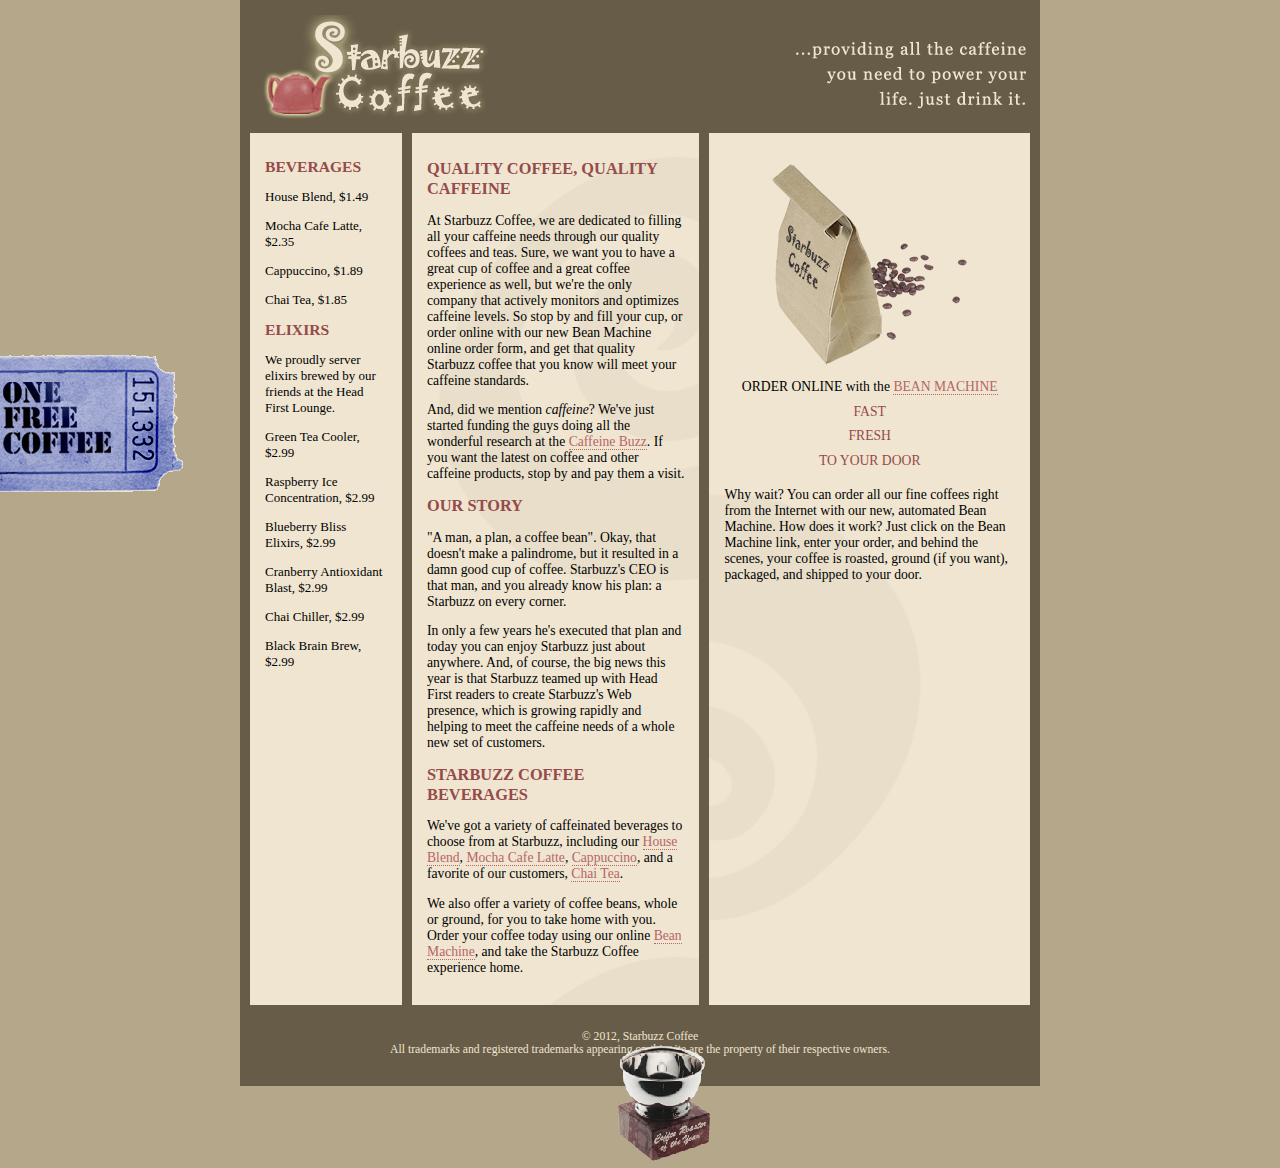
<file: starbuzz/index.html>
<!DOCTYPE html>
<html>
  <head>
    <meta charset="utf-8">
    <title>Starbuzz Coffee</title>
    <link rel="stylesheet" type="text/css" href="starbuzz.css">
  </head> 

  <body>
    <div id="allcontent">
      <div id="header">
        <img src="images/header.gif" alt="Starbuzz Coffee header image">
      </div>
    <div id="tableContainer">
      <div id="tableRow">
          <div id="drinks">
              <h1>BEVERAGES</h1>
                <p>House Blend, $1.49</p>
                <p>Mocha Cafe Latte, $2.35</p>
                <p>Cappuccino, $1.89</p>
                <p>Chai Tea, $1.85</p>
              <h1>ELIXIRS</h1>
                <p>
                  We proudly server elixirs brewed by our friends
                  at the Head First Lounge.
                </p>
                <p>Green Tea Cooler, $2.99</p>
                <p>Raspberry Ice Concentration, $2.99</p>
                <p>Blueberry Bliss Elixirs, $2.99</p>
                <p>Cranberry Antioxidant Blast, $2.99</p>
                <p>Chai Chiller, $2.99</p>
                <p>Black Brain Brew, $2.99</p>
          </div>
        <div id="main">
      <h1>QUALITY COFFEE, QUALITY CAFFEINE</h1>
      <p>
        At Starbuzz Coffee, we are dedicated to filling all your  caffeine needs through our 
        quality coffees and teas. Sure, we want you to have a great cup of coffee and a great 
        coffee experience as well, but we're the only company that actively monitors and 
        optimizes caffeine levels. So stop by and fill your cup, or order online with our new Bean 
        Machine online order form, and get that quality Starbuzz coffee that you know will meet 
        your caffeine standards.
      </p>
      <p>
        And, did we mention <em>caffeine</em>? We've just started funding the guys doing all 
        the wonderful research at the <a href="http://buzz.wickedlysmart.com"
        title="Read all about caffeine on the Buzz">Caffeine Buzz</a>.
        If you want the latest on coffee and other caffeine products, 
        stop by and pay them a visit.
      </p>
      <h1>OUR STORY</h1>
      <p>
        "A man, a plan, a coffee bean". Okay, that doesn't make a palindrome, but it resulted
        in a damn good cup of coffee.  Starbuzz's CEO is that man, and you already know his 
        plan: a Starbuzz on every corner.
      </p> 
      <p>In only a few years he's executed that plan and today 
        you can enjoy Starbuzz just about anywhere.  And, of course, the big news this year 
        is that Starbuzz teamed up with Head First readers to create Starbuzz's Web presence,  
        which is growing rapidly and helping to meet the caffeine needs of a whole new set of 
        customers.  
      </p>

      <h1>STARBUZZ COFFEE BEVERAGES</h1>
      <p>
        We've got a variety of caffeinated beverages to choose
        from at Starbuzz, including our 
        <a href="beverages.html#house" title="House Blend">House Blend</a>,
        <a href="beverages.html#mocha" title="Mocha Cafe Latte">Mocha Cafe Latte</a>, 
        <a href="beverages.html#cappuccino" title="Cappuccino">Cappuccino</a>,
        and a favorite of our customers, 
        <a href="beverages.html#chai" title="Chai Tea">Chai Tea</a>.
      </p>
      <p>
        We also offer a variety of coffee beans, whole or ground, for you to
        take home with you.  Order your coffee today using our online
        <a href="form.html">Bean Machine</a>, and take
        the Starbuzz Coffee experience home.
      </p>
    </div>

    <div id="sidebar">
      <p class="beanheading">
        <img src="images/bag.gif" alt="Bean Machine bag">
        <br>
        ORDER ONLINE
        with the 
        <a href="form.html">BEAN MACHINE</a>
        <br>
        <span class="slogan">
            FAST <br>
            FRESH <br>
            TO YOUR DOOR <br>
        </span>
      </p>
      <p>
        Why wait?  You can order all our fine coffees right from the Internet with our new, 
        automated Bean Machine.  How does it work?  Just click on the Bean Machine link, 
        enter your order, and behind the scenes, your coffee is roasted, ground 
        (if you want), packaged, and shipped to your door.
      </p>
      </div>
    </div>
  </div>
    <div id="footer">
      &copy; 2012, Starbuzz Coffee
      <br>
      All trademarks and registered trademarks appearing on 
      this site are the property of their respective owners.
      <div id="award">
        <img src="images/award.gif"
             alt="Roaster of the Year award">
      </div>
    </div>
    <div id="coupon">
      <a href="freecoffee.html" title="Click here to get your free coffee">
        <img src="images/ticket.gif" alt="Starbuzz coupon ticket">
      </a>
    </div>
    </div>
    </body>

  </body>
</html>
</file>
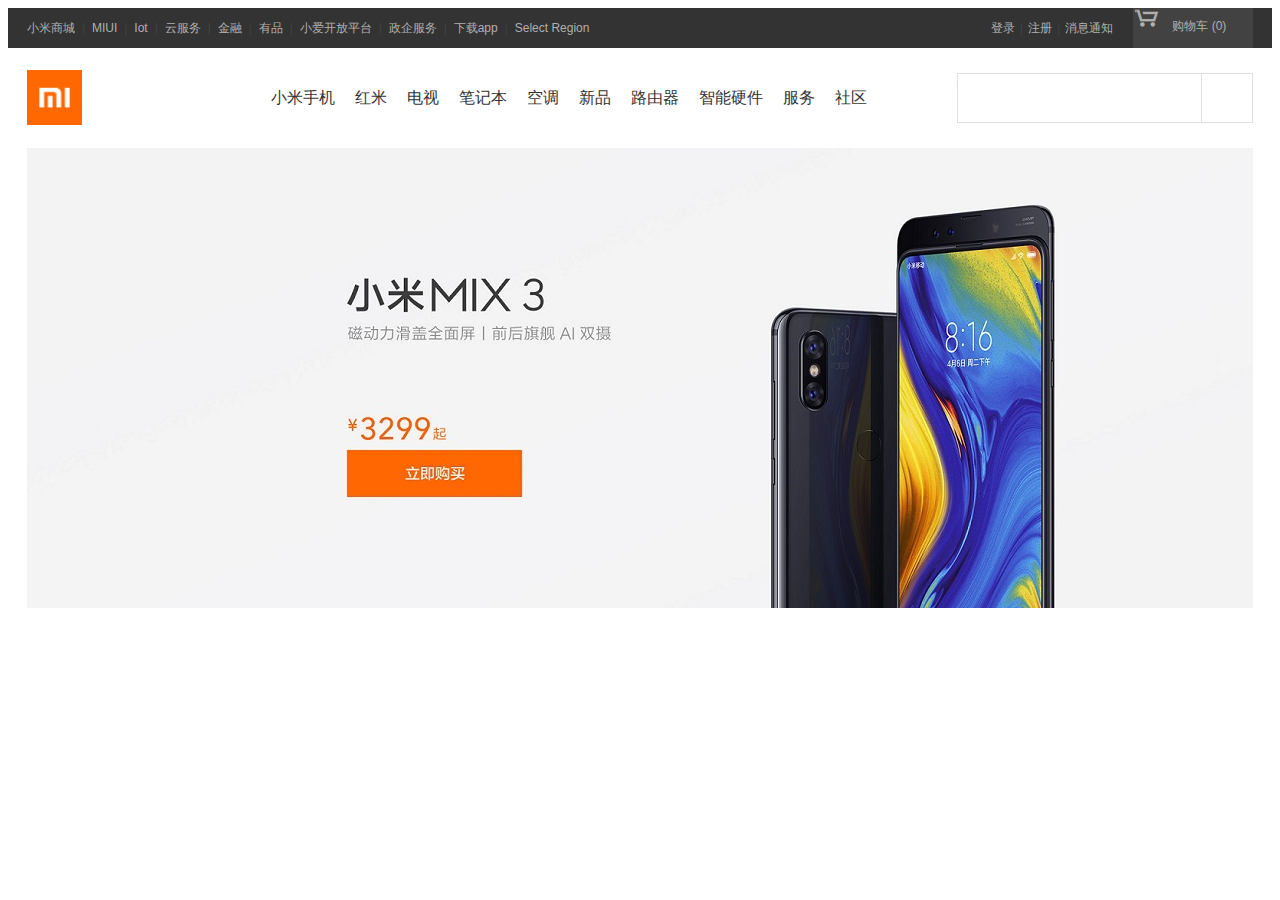
<file: xiaomi/index.html>
<!DOCTYPE html>
<html>
<head>
    <meta charset="UTF-8">
    <link rel="shortcut icon" href="images/favicom.ico.JPG">
    <title>小米商城-小米MIX3、小米8、红米6 Pro、小米电视官方网站</title>
    <link rel="stylesheet" type="text/css" href="xiaomi.css">
</head>
<body>
    <!--头部-->
    <header>
      <a href="#"></a>  
    </header>
    <!--导航栏-->
    <div class="site-topbar">
      <div class="container">
        <div class="topbar-nav-01">
          <a>小米商城</a>
          <span class="sep-01">|</span>
          <a>MIUI</a>
          <span class="sep-01">|</span>
          <a>Iot</a>
          <span class="sep-01">|</span>
          <a>云服务</a>
          <span class="sep-01">|</span>
          <a>金融</a>
          <span class="sep-01">|</span>
          <a>有品</a>
          <span class="sep-01">|</span>
          <a>小爱开放平台</a>
          <span class="sep-01">|</span>
          <a>政企服务</a>
          <span class="sep-01">|</span>
          <a>下载app</a>
          <span class="sep-01">|</span>
          <a>Select Region</a>
        </div>
        <div class="shoppingcartIcon-wzt">
          <img src="images/site-topbar-ykq.cart.PNG" class="cart-mini">
          <i class="wzt-iconfont"></i>
          购物车
          <span class="cart-01-mini-num-">(0)</span>
          <div class="cart-menu" id="J_miniCartMenu" style="display:none;">
            <div class="loading">
              <div class="loader"></div>
            </div>
          </div>
        </div> 
        <div class="topbar-info" id="J_userInfo"> 
          <a>登录</a>
          <span class="wzt-sep">|</span> 
          <a>注册</a>
          <span class="wzt-sep">|</span>
          <span class="message">
          <a>消息通知</a>
          <i class="J_miMessageTotal"></i>
          </span>
        </div>
      </div>
    </div>
    <!--主体内容-->
    <div class="site-header">
      <div class="container">
        <div class="header-1-logo">
          <img src="images/favicom.ico.JPG" class="logo-ykq">
        </div>
        <div class="header-nav-yang">
          <ul class="nav-ykq-list">
            <li class="nav-category-ykq" id="J_navCategory">
              <a class="link-category-01">
                <span class="text-01">全部商品分类</span>
              </a>
             <li class="nav-item">
               <a class="link">
                 <span class="text">小米手机</span>
                 <span class="arrow"></span>
               </a>
             </li>
            </li>
            <li class="nav-item">
              <a class="link">
                <span class="text">红米</span>
                <span class="arrow"></span>
              </a>
            </li>
            <li class="nav-item">
              <a class="link">
                <span class="text">电视</span>
                <span class="arrow"></span>
              </a>
            </li>
            <li class="nav-item">
              <a class="link">
                <span class="text">笔记本</span>
                <span class="arrow"></span>
              </a>
            </li>
            <li class="nav-item">
              <a class="link">
                <span class="text">空调</span>
                <span class="arrow"></span>
              </a>
            </li>
            <li class="nav-item">
                <a class="link">
                  <span class="text">新品</span>
                  <span class="arrow"></span>
                </a>
            </li>
            <li class="nav-item">
              <a class="link">
                <span class="text">路由器</span>
                <span class="arrow"></span>
              </a>
            </li>
            <li class="nav-item">
              <a class="link">
                <span class="text">智能硬件</span>
                <span class="arrow"></span>
              </a>
            </li>
            <li class="nav-item">
              <a class="link">
                <span class="text">服务</span>
                <span class="arrow"></span>
              </a>
            </li>
            <li class="nav-item">
              <a class="link">
                <span class="text">社区</span>
                <span class="arrow"></span>
              </a>
            </li>
          </ul>
        </div>
        <div class="header-search-wzt">
          <form class="search-wzt-form">
            <label class="hide" for="search">站内搜索</label>
            <input name="keyword" class="ykq-search-text" id="search" type="search">
            <input class="search-btn-wzt" type="submit" value=" " />
          </form>
        </div>
        
      </div>
    </div>
    <!--边栏-->
    <div class="leftBar">
      <ul class="leftBar-list">
        <a href="#">手机 电话卡<span>></span></a>
        <a href="#">电视 盒子<span>></span></a>
        <a href="#">笔记本 平板<span>></span></a>
        <a href="#">家电 插线板<span>></span></a>
        <a href="#">出行 穿戴<span>></span></a>
        <a href="#">智能 路由器<span>></span></a>
        <a href="#">电源 配件<span>></span></a>
        <a href="#">健康 儿童<span>></span></a>
        <a href="#">耳机 音箱<span>></span></a>
        <a href="#">生活 箱包<span>></span></a>
      </ul>
    </div>

    <div class="home-hero-continer container">
      <div class="home-hero">
        <div class="home-hero-slider">
          <div class="ui-wrapper">
            <div class="ui-viewport">
              <div class="slide ">
                <a><img src="images/shouye.JPG"></a>
              </div>
            </div>
          </div>
        </div>
      </div>
    </div>
  </body>
  </html>
</file>
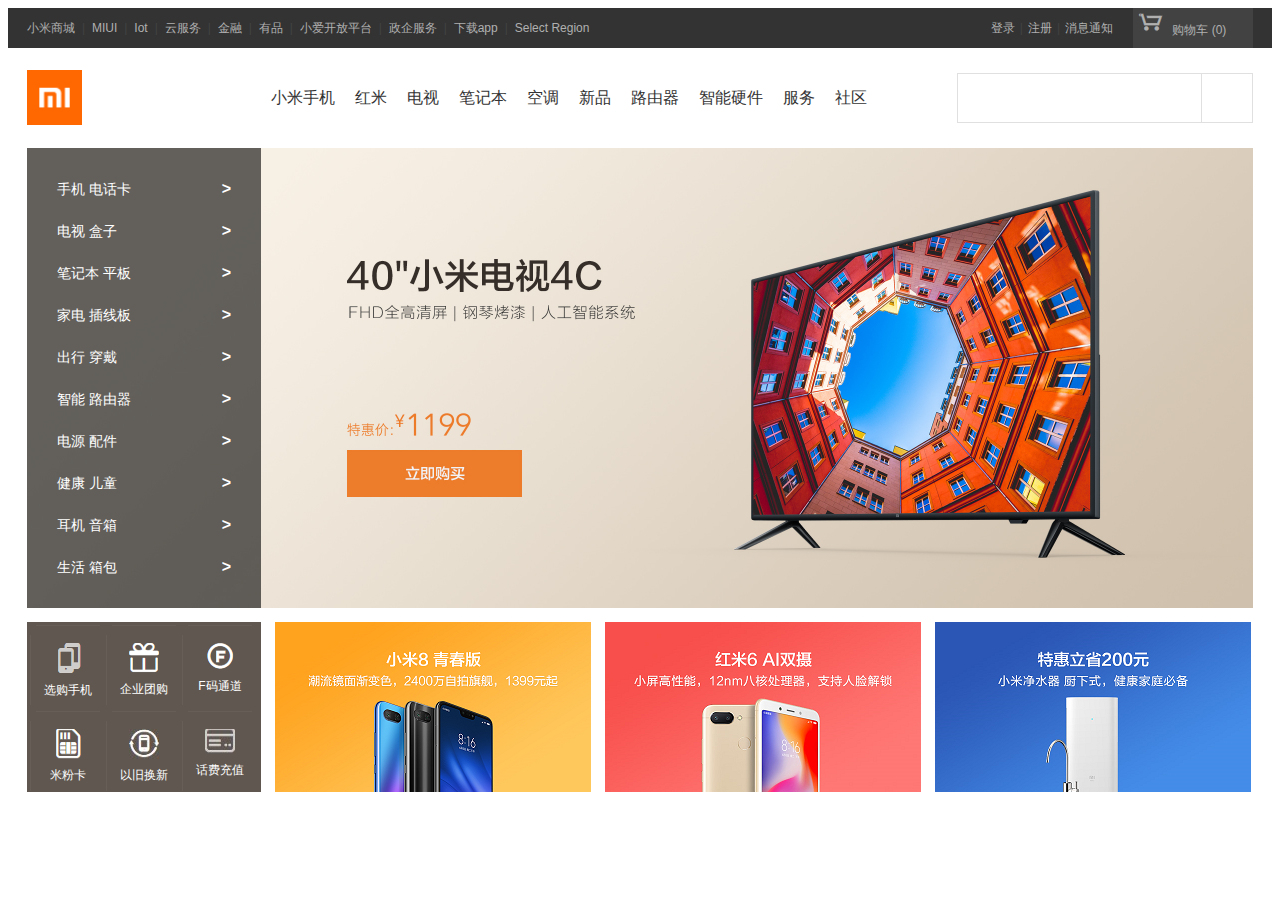
<file: xmsc/index.html>
<!DOCTYPE html>
<html>
<head>
    <meta charset="UTF-8">
    <link rel="shortcut icon" href="images/favicom.ico.JPG">
    <title>小米商城-小米MIX3、小米8、红米6 Pro、小米电视官方网站</title>
    <link rel="stylesheet" type="text/css" href="xiaomi.css">
</head>
<body>
    <!--头部-->
    <header>
      <a href="#"></a>  
    </header>
    <!--导航栏-->
    <div class="site-topbar">
      <div class="container">
        <div class="topbar-nav-01">
          <a>小米商城</a>
          <span class="sep-01">|</span>
          <a>MIUI</a>
          <span class="sep-01">|</span>
          <a>Iot</a>
          <span class="sep-01">|</span>
          <a>云服务</a>
          <span class="sep-01">|</span>
          <a>金融</a>
          <span class="sep-01">|</span>
          <a>有品</a>
          <span class="sep-01">|</span>
          <a>小爱开放平台</a>
          <span class="sep-01">|</span>
          <a>政企服务</a>
          <span class="sep-01">|</span>
          <a>下载app</a>
          <span class="sep-01">|</span>
          <a>Select Region</a>
        </div>
        <div class="shoppingcartIcon-wzt">
          <img src="images/site-topbar-ykq.cart.JPG" class="cart-mini">
              <a><i class="wzt-iconfont"></i>
              购物车
              </a>
          <span class="cart-01-mini-num-">(0)</span>
          <div class="cart-menu" id="J_miniCartMenu" style="display:none;">
            <div class="loading">
              <div class="loader"></div>
            </div>
          </div>
        </div> 
        <div class="topbar-info" id="J_userInfo"> 
          <a>登录</a>
          <span class="wzt-sep">|</span> 
          <a>注册</a>
          <span class="wzt-sep">|</span>
          <span class="message">
          <a>消息通知</a>
          <i class="J_miMessageTotal"></i>
          </span>
        </div>
      </div>
    </div>
    <!--主体内容-->
    <div class="site-header">
      <div class="container">
        <div class="header-1-logo">
          <img src="images/favicom.ico.JPG" class="logo-ykq">
        </div>
        <div class="header-nav-yang">
          <ul class="nav-ykq-list">
            <li class="nav-category-ykq" id="J_navCategory">
              <a class="link-category-01">
                <span class="text-01">全部商品分类</span>
              </a>
             <li class="nav-item">
               <a class="link">
                 <span class="text">小米手机</span>
                 <span class="arrow"></span>
               </a>
             </li>
            </li>
            <li class="nav-item">
              <a class="link">
                <span class="text">红米</span>
                <span class="arrow"></span>
              </a>
            </li>
            <li class="nav-item">
              <a class="link">
                <span class="text">电视</span>
                <span class="arrow"></span>
              </a>
            </li>
            <li class="nav-item">
              <a class="link">
                <span class="text">笔记本</span>
                <span class="arrow"></span>
              </a>
            </li>
            <li class="nav-item">
              <a class="link">
                <span class="text">空调</span>
                <span class="arrow"></span>
              </a>
            </li>
            <li class="nav-item">
                <a class="link">
                  <span class="text">新品</span>
                  <span class="arrow"></span>
                </a>
            </li>
            <li class="nav-item">
              <a class="link">
                <span class="text">路由器</span>
                <span class="arrow"></span>
              </a>
            </li>
            <li class="nav-item">
              <a class="link">
                <span class="text">智能硬件</span>
                <span class="arrow"></span>
              </a>
            </li>
            <li class="nav-item">
              <a class="link">
                <span class="text">服务</span>
                <span class="arrow"></span>
              </a>
            </li>
            <li class="nav-item">
              <a class="link">
                <span class="text">社区</span>
                <span class="arrow"></span>
              </a>
            </li>
          </ul>
        </div>
        <div class="header-search-wzt">
          <form class="search-wzt-form">
            <input name="keyword" class="ykq-search-text" id="search" type="search" >
            <input class="search-btn-wzt" type="submit" value=" "/>
          </form>
        </div>
        <!--边栏-->
        <div class="leftBox-01">
          <div class="leftBox-01-list">
            <div class="leftBox-01-item">
              <a href="#">手机 电话卡<span>></span></a>
              <a href="#">电视 盒子<span>></span></a>
              <a href="#">笔记本 平板<span>></span></a>
              <a href="#">家电 插线板<span>></span></a>
              <a href="#">出行 穿戴<span>></span></a>
              <a href="#">智能 路由器<span>></span></a>
              <a href="#">电源 配件<span>></span></a>
              <a href="#">健康 儿童<span>></span></a>
              <a href="#">耳机 音箱<span>></span></a>
              <a href="#">生活 箱包<span>></span></a>
            </div>
          </div>
        </div>
        <div class="home-01ykq">
          <div class="home-01ykq-page">
            <div class="home-01ykq-page-slider">
              <img src="images/shouye.JPG" class="picture">
            </div>
            <div class="home-01ykq-sub">
              <div class="span4">
                <ul>
                  <li>
                    <a>
                     <img src="images/shouji.JPG">
                     <i class="iconfont"></i>
                      选购手机
                    </a>
                  
                  <li>
                    <a>
                      <img src="images/qiye.JPG">
                      <i class="iconfont"></i>
                      企业团购
                    </a>
                   
                      <li>
                    <a>
                      <img src="images/fma.JPG">
                      <i class="iconfont"></i>
                      F码通道
                  </a>
                  <li>
                    <a>
                      <img src="images/mifenka.JPG">
                      <i class="iconfont"></i>
                      米粉卡
                    </a>
                  
                  <li>
                    <a>
                      <img src="images/yjhx.JPG">
                      <i class="iconfont"></i>
                      以旧换新
                    </a>
                  
                  <li>
                    <a>
                      <img src="images/hfcz.JPG">
                      <i class="iconfont"></i>
                      话费充值
                    </a>
                  
                </ul>
              </div>
              <div class="span5-ykq" id="homepromo">
                <ul class="home-promo-list">
                  <li class="first">
                    <a>
                      <img src="images/01.png">
                    </a>
                  </li>
                  <li>
                    <a>
                      <img src="images/02.png">
                    </a>
                  </li>
                  <li>
                    <a>
                      <img src="images/03.png">
                    </a>
                  </li>
                </ul>
              </div>
            </div>
        
          </div>
        </div>
      </div>
    </div>
</file>
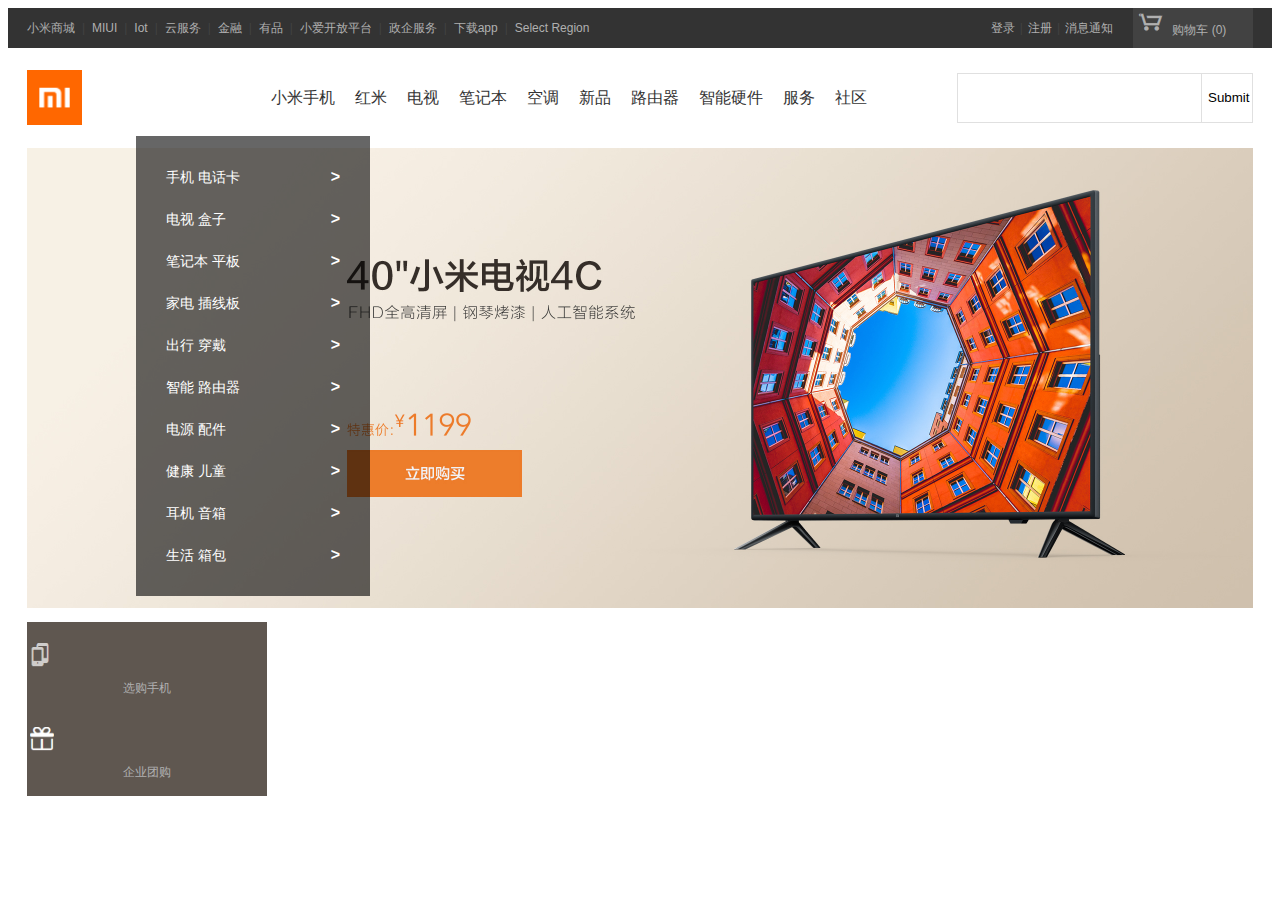
<file: xiaomi/xmsc/index.html>
<!DOCTYPE html>
<html>
<head>
    <meta charset="UTF-8">
    <link rel="shortcut icon" href="images/favicom.ico.JPG">
    <title>小米商城-小米MIX3、小米8、红米6 Pro、小米电视官方网站</title>
    <link rel="stylesheet" type="text/css" href="xiaomi.css">
</head>
<body>
    <!--头部-->
    <header>
      <a href="#"></a>  
    </header>
    <!--导航栏-->
    <div class="site-topbar">
      <div class="container">
        <div class="topbar-nav-01">
          <a>小米商城</a>
          <span class="sep-01">|</span>
          <a>MIUI</a>
          <span class="sep-01">|</span>
          <a>Iot</a>
          <span class="sep-01">|</span>
          <a>云服务</a>
          <span class="sep-01">|</span>
          <a>金融</a>
          <span class="sep-01">|</span>
          <a>有品</a>
          <span class="sep-01">|</span>
          <a>小爱开放平台</a>
          <span class="sep-01">|</span>
          <a>政企服务</a>
          <span class="sep-01">|</span>
          <a>下载app</a>
          <span class="sep-01">|</span>
          <a>Select Region</a>
        </div>
        <div class="shoppingcartIcon-wzt">
          <img src="images/site-topbar-ykq.cart.JPG" class="cart-mini">
              <a><i class="wzt-iconfont"></i>
              购物车
              </a>
          <span class="cart-01-mini-num-">(0)</span>
          <div class="cart-menu" id="J_miniCartMenu" style="display:none;">
            <div class="loading">
              <div class="loader"></div>
            </div>
          </div>
        </div> 
        <div class="topbar-info" id="J_userInfo"> 
          <a>登录</a>
          <span class="wzt-sep">|</span> 
          <a>注册</a>
          <span class="wzt-sep">|</span>
          <span class="message">
          <a>消息通知</a>
          <i class="J_miMessageTotal"></i>
          </span>
        </div>
      </div>
    </div>
    <!--主体内容-->
    <div class="site-header">
      <div class="container">
        <div class="header-1-logo">
          <img src="images/favicom.ico.JPG" class="logo-ykq">
        </div>
        <div class="header-nav-yang">
          <ul class="nav-ykq-list">
            <li class="nav-category-ykq" id="J_navCategory">
              <a class="link-category-01">
                <span class="text-01">全部商品分类</span>
              </a>
             <li class="nav-item">
               <a class="link">
                 <span class="text">小米手机</span>
                 <span class="arrow"></span>
               </a>
             </li>
            </li>
            <li class="nav-item">
              <a class="link">
                <span class="text">红米</span>
                <span class="arrow"></span>
              </a>
            </li>
            <li class="nav-item">
              <a class="link">
                <span class="text">电视</span>
                <span class="arrow"></span>
              </a>
            </li>
            <li class="nav-item">
              <a class="link">
                <span class="text">笔记本</span>
                <span class="arrow"></span>
              </a>
            </li>
            <li class="nav-item">
              <a class="link">
                <span class="text">空调</span>
                <span class="arrow"></span>
              </a>
            </li>
            <li class="nav-item">
                <a class="link">
                  <span class="text">新品</span>
                  <span class="arrow"></span>
                </a>
            </li>
            <li class="nav-item">
              <a class="link">
                <span class="text">路由器</span>
                <span class="arrow"></span>
              </a>
            </li>
            <li class="nav-item">
              <a class="link">
                <span class="text">智能硬件</span>
                <span class="arrow"></span>
              </a>
            </li>
            <li class="nav-item">
              <a class="link">
                <span class="text">服务</span>
                <span class="arrow"></span>
              </a>
            </li>
            <li class="nav-item">
              <a class="link">
                <span class="text">社区</span>
                <span class="arrow"></span>
              </a>
            </li>
          </ul>
        </div>
        <div class="header-search-wzt">
          <form class="search-wzt-form">
            <input name="keyword" class="ykq-search-text" id="search" type="search" >
            <input class="search-btn-wzt" type="submit" vaule=" "/>
          </form>
        </div>
        <!--边栏-->
        <div class="leftBox-01">
          <div class="leftBox-01-list">
            <div class="leftBox-01-item">
              <a href="#">手机 电话卡<span>></span></a>
              <a href="#">电视 盒子<span>></span></a>
              <a href="#">笔记本 平板<span>></span></a>
              <a href="#">家电 插线板<span>></span></a>
              <a href="#">出行 穿戴<span>></span></a>
              <a href="#">智能 路由器<span>></span></a>
              <a href="#">电源 配件<span>></span></a>
              <a href="#">健康 儿童<span>></span></a>
              <a href="#">耳机 音箱<span>></span></a>
              <a href="#">生活 箱包<span>></span></a>
            </div>
          </div>
        </div>
        <div class="home-01ykq">
          <div class="home-01ykq-page">
            <div class="home-01ykq-page-slider">
              <img src="images/shouye.JPG" class="picture">
            </div>
              <div class="home-01ykq-sub row">
                <div class="01-span4">
                  <ul class="home-channel-list">
                    <li class="top-left-y">
                      <img src="images/shouji.JPG" class="picture-01"><p>选购手机</p>
                    </li>
                    <li class="top">
                      <img src="images/qiye.JPG" class="picture-01"><p>企业团购</p>
                  </li>
                  </ul>
                </div>
              </div>
          </div>
        </div>
      </div>
    </div>
</file>
<file: starbuzz/starbuzz.css>
body { 
background-color: #b5a789;
font-family:      Georgia, "Times New Roman", Times, serif;
font-size:        small;
margin:           0px;
}

#header {
background-color: #675c47;
margin:           10px 10px 0px 10px;
height:           108px;
}

#main {
display:          table-cell;
background:       #efe5d0 url(images/background.gif) top left;
font-size:        105%;
padding:          15px;
vertical-align:   top;
}

#sidebar {
display:          table-cell;
background:       #efe5d0 url(images/background.gif) bottom right;
font-size:        105%;
padding:          15px;
vertical-align:   top;

}

#footer {
position:          relative;
background-color: #675c47;
color:            #efe5d0;
text-align:       center;
padding:          15px;
margin:           0px 10px 10px 10px;
font-size:        90%;
}

h1 {
font-size:        120%;
color:            #954b4b;
}

.slogan { color: #954b4b; }

.beanheading {
text-align:       center;
line-height:      1.8em;
}

a:link {
color:            #b76666;
text-decoration:  none;
border-bottom:    thin dotted #b76666;
}
a:visited {
color:            #675c47;
text-decoration:  none;
border-bottom:    thin dotted #675c47;
}
div#allcontent {
width:             800px;
padding-top:       5px;
padding-bottom:    5px;
background-color:  #675c47;
margin-left:       auto;
margin-right:      auto;
}
div#tableContainer {
display: table;
border-spacing: 10px;
}
#tableRow {
display: table-row;
}
#drinks {
display:                table-cell;
background-color:       #efe5d0;
width:                  20%;
padding:                15px;
vertical-align:         top;
}
#award {
position:       absolute;
top:            30px;
left:           365px;
}
#coupon {
position:     fixed;
top:          350px;
left:         -90px;
}
#coupon a, img{
border:         none;
}
</file>
<file: xiaomi/xiaomi.css>
body{
    font:14px/1.5 "Helevtica Neue",Helvetica,Arial,"Microsoft Yahei","Hiragino Sans GB",
        "Heiti SC","WenQuanYi Mico Hei",sans-serif;
    color:#333;
    background-color:#fff;
    min-width:1226px;
}

.site-topbar{
    position:relative;
    z-index:30;
    height:40px;
    font-size:12px;
    color:#b0b0b0;
    background:#333;
    display:block;
}

.container{
    width:1226px;
    margin-right:auto;
    margin-left:auto;
    font-size:12px;
    color:#b0b0b0;
    display:table;
    clear:both;

}

.topbar-nav-01{
    float:left;
    line-height:40px;

}

.site-topbar .sep-01{
    margin:0.3em;
    color:#424242;
    font-family:sans-serif;
    line-height:40px;
}

.site-topbar .shoppingcartIcon-wzt{
    width:120px;
    margin-left:15px;
    position:relative;
    float:right;
    background:#424242;
    height:40px;
    display:block;
}

.site-topbar .wzt-iconfont{
    margin:4px;
    font-size:20px;
    line-height:10px;
    vertical-align:-4px;
    text-align:center;
    color:#b0b0b0;

}
.topbar-info{
    line-height:40px;
    position:relative;
    float:right;
    display:block;
}

.topbar-info a{
    padding:0 5px;
    text-align:center;
    float:left;
    line-height:40px;
    text-decoration:none;
}
.topbar-info .wzt-sep{
    margin:0;
    float:left;
    color:#424242;

}

.site-header{
    position:relative;
    z-index:20;
    height:100px;
    color:#333;

}

.site-header .container{
    width:1226px;
    *zoom:1;
    margin-right:auto;
    margin-left:auto;
}

.site-header .header-1-logo{
    float:left;
    width:62px;
    margin-top:22px;

}

.site-header .logo-ykq{
    display:block;
    width:55px;
    height:55px;
    overflow:hidden;
    background-color:#ff6700;
    text-align:left;
    text-indent:-9999em;
    color:#757575;
    text-decoration:none;

}

.site-header .header-nav-yang{
    float:left;
    width:850px;
}

.header-nav-yang :hover{
   color:#ff6700;
}
.site-header .nav-ykq-list{
    z-index:10;
    float:left;
    width:820px;
    height:88px;
    margin:0;
    padding:12px 0 0 30px;
    list-style-type:none;
    font-size:16px;
}

.site-header .nav-category-ykq{
    float:left;
    width:127px;
    padding-right: 15px;
}

.site-header .nav-category-ykq .link-category-01{
    visibility:hidden;
    display:block;
    padding:26px 0 38px;
    text-align: right;
    text-decoration: none;
}

.site-header .nav-item{
    float:left;
    list-style-type:none;
    font-size:16px;
}

.site-header .nav-item .link{
    display:block;
    padding:26px 10px 38px;
    *padding:26px 8px 38px;
    color:#333;
}

.site-header .nav-item .a{
text-decoration:none;
}

.site-header .nav-item-active .link{
    color:#ff6700;
}

.site-header .header-search-wzt{
    float:right;
    width:296px;
    margin-top:25px;
}

.site-header .search-wzt-form{
    position:relative;
    width:296px;
    height:50px;
}



.site-header .ykq-search-text{
    position:absolute;
    top:0px;
    right:51px;
    z-index:1;
    width:223px;
    height:48px;
    padding:0 10px;
    border:1px solid #e0e0e0;
    font-size:14px;
    line-height:48px;
    outline:0;
}

input[type='search']{
    box-sizing:content-box;
}
.site-header .search-form:hover .search-btn:hover{
    border-color:#ff6700;
}

.site-header .search-btn:hover{
    background:#ff6700;
    color:#fff;
}

.site-header .search-btn-wzt{
    position: absolute;
    right:0;
    top:0;
    z-index:2;
    width:52px;
    height:50px;
    border:1px solid#e0e0e0;
    line-height:24px;
    outline:0;
    background:#fff;
}

.leftBar{
    position:absolute;
    top : 148px;
    width : 234px;
    height : 460px;
    background-color : rgba(0, 0, 0, 0.6);
    float : left; 
    margin-left:20px;  
}


.leftBar a{
    float : left;
    height : 42px;    
    width : 100%;
    text-decoration : none;
    color : #fff;
    line-height : 42px;
    padding:0 30px;
    font-size : 14px;
    box-sizing : border-box;
}

.leftBar a span{
    font-size : 16px;
    font-weight : bold;
    float : right;
}

.leftBar a:hover{
    background: #ff6700;
} 

.home-hero-container{
    position:relative;
    z-index:10;
    width:1226px;
    margin-right: auto;
    margin-left: auto;
}

.home-hero{
    margin-bottom:26px;
}

.home-hero-slider{
    height:460px;
    overflow:hidden;

}

.ui.wrapper{
    margin:0;
    padding:0;
    max-width:100%;
}

.home-hero-slider .slide{
    height:460px;
    position:absolute;
    float:none;
    z-index:none;
    list-style-type: none;
    list-style-position: outside;
    list-style-image: none;
}

.ui-wrapper img{
    display:block;
    max-width:100%;
}

img{
    border:0;
}
</file>
<file: xmsc/xiaomi.css>
body{
    font:14px/1.5 "Helevtica Neue",Helvetica,Arial,"Microsoft Yahei","Hiragino Sans GB",
        "Heiti SC","WenQuanYi Mico Hei",sans-serif;
    color:#333;
    background-color:#fff;
    min-width:1226px;
}

.site-topbar{
    position:relative;
    z-index:30;
    height:40px;
    font-size:12px;
    color:#b0b0b0;
    background:#333;
    display:block;
}

.container{
    width:1226px;
    margin-right:auto;
    margin-left:auto;
    font-size:12px;
    color:#b0b0b0;
    display:table;
    clear:both;
    margin-bottom:26px;
    height:644px;
} 

.topbar-nav-01{
    float:left;
    line-height:40px;
}
.site-topbar .sep-01{
    margin:0.3em;
    color:#424242;
    font-family:sans-serif;
    line-height:40px;
}

.site-topbar .shoppingcartIcon-wzt{
    width:120px;
    margin-left:15px;
    position:relative;
    float:right;
    background:#424242;
    height:40px;
    display:block;
}

.site-topbar .shoppingcartIcon-wzt .cart-mini{
    margin:4px;
    font-size:20px;
    line-height:10px;
    vertical-align:-4px;
    text-align:center;
    color:#b0b0b0;

}

.topbar-info{
    line-height:40px;
    position:relative;
    float:right;
    display:block;
}

.topbar-info a{
    padding:0 5px;
    text-align:center;
    float:left;
    line-height:40px;
    text-decoration:none;
}
.topbar-info .wzt-sep{
    margin:0;
    float:left;
    color:#424242;

}

.site-header{
    position:relative;
    z-index:20;
    height:100px;
    color:#333;

}

.site-header .container{
    width:1226px;
    *zoom:1;
    margin-right:auto;
    margin-left:auto;
}

.site-header .container{
    width:1226px;
    *zoom:1;
    margin-right:auto;
    margin-left:auto;
}

.site-header .header-1-logo{
    float:left;
    width:62px;
    margin-top:22px;

}

.site-header .logo-ykq{
    display:block;
    width:55px;
    height:55px;
    overflow:hidden;
    background-color:#ff6700;
    text-align:left;
    text-indent:-9999em;
    color:#757575;
    text-decoration:none;
    position:relative;

}

.site-header .header-nav-yang{
    float:left;
    width:850px;
}

.header-nav-yang :hover{
    color:#ff6700;
 }
 .site-header .nav-ykq-list{
     z-index:10;
     float:left;
     width:820px;
     height:88px;
     margin:0;
     padding:12px 0 0 30px;
     list-style-type:none;
     font-size:16px;
 }
 
 .site-header .nav-category-ykq{
     float:left;
     width:127px;
     padding-right: 15px;
 }
 
 .site-header .nav-category-ykq .link-category-01{
     visibility:hidden;
     display:block;
     padding:26px 0 38px;
     text-align: right;
     text-decoration: none;
 }
 .site-header .nav-item{
    float:left;
    list-style-type:none;
    font-size:16px;
}

.site-header .nav-item .link{
    display:block;
    padding:26px 10px 38px;
    *padding:26px 8px 38px;
    color:#333;
}

.site-header .nav-item .a{
text-decoration:none;
}

.site-header .nav-item-active .link{
    color:#ff6700;
}

.site-header .header-search-wzt{
    float:right;
    width:296px;
    margin-top:25px;
}

.site-header .search-wzt-form{
    position:relative;
    width:296px;
    height:50px;
}



.site-header .ykq-search-text{
    position:absolute;
    top:0px;
    right:51px;
    z-index:1;
    width:223px;
    height:48px;
    padding:0 10px;
    border:1px solid #e0e0e0;
    font-size:14px;
    line-height:48px;
    outline:0;
}

input[type='search']{
    box-sizing:content-box;
}

.site-header .search-btn:hover{
    background:#ff6700;
}

.site-header .search-btn-wzt{
    position: absolute;
    right:0;
    top:0;
    z-index:2;
    width:52px;
    height:50px;
    border:1px solid#e0e0e0;
    line-height:24px;
    outline:0;
    background:#fff;
}


.leftBox-01{
    display:block;
    position:absolute;
    top : 100px;
    width : 234px;
    height : 460px;
    float : left; 
    font-size:14px;
    z-index:21;
    
    
}

.leftBox-01-list{
    padding: 20px 0;
    height:420px;
    border:0;
    margin:0;
    background-color : rgba(0, 0, 0, 0.6);
    height:420px;
    
    
}


.leftBox-01-item a{
    float : left;
    height : 42px;    
    width : 100%;
    text-decoration : none;
    color : #fff;
    line-height : 42px;
    padding:0 30px;
    font-size : 14px;  
    box-sizing : border-box;
    display:block;
    position:relative;

}

.leftBox-01-item a span{
    font-size : 16px;
    font-weight : bold;
    float : right;
}

.leftBox-01-item a:hover{
    background: #ff6700;
} 

.home-01ykq{
    position:relative;
    z-index:10;
    margin-right: auto;
    margin-left: auto;
    display:block;
}
.home-page{
    height:644px;
}
.home-01ykq-page-slider{
    height:460px;
    position:relative;
    overflow: hidden;
    float:none;
    z-index: none;
    list-style-type: none;
    list-style-position: outside;
    list-style-image: none;
    width: 1226px;
}

.picture{
    display: block;
    max-width:100%;

}
.img{
    border:0;
}

.home-01ykq-sub{
    margin-top:14px;
}
.home-01ykq-sub .span4{
    width:234px;
    float: left;
    min-height: 1px;
  }
.home-01ykq-sub .span4 ul{
    margin:0;
    padding: 3px;
    height:164px;
    width: 228px;
    list-style-type: none;
    font-size:10px;
    text-align: center;
    background: #5f5750;
  }
.home-01ykq-sub .span4 ul li{
    position: relative;
    float:left;
    width:76px;
    height: 86px;
    
    color:#fff;
    
  }
.home-01ykq-sub .span4 ul ::before{
    top:0px;
    left:6px;
    width:64px;
    height: 1px;
    position: absolute;
    content: " ";
    background: #665e57;
  }
.home-01ykq-sub .span4 ul ::after{
    top:10px;
    left:0px;
    width: 1px;
    height: 70px;
    position: absolute;
    content: '';
    background: #665e57;
  }
.home-01ykq-sub .span4 i{
    display: block;
    
    margin-bottom: 2px;
    font-size:24px;
    line-height: 18px;
  }
.home-01ykq-sub .span4 a{
    display: block;
    padding-top:18px;
    text-overflow: ellipsis;
    white-space: nowrap;
    overflow: hidden;
    transition:color .2s;
    font-size:12px;
    list-style-type: none;
  }
   

.home-channel-list a:hover{
    color:#fff;
}
.span5-ykq{
    width:978px;
    float:left;
    margin-left:14px;
    min-height:1px;
}

.home-promo-list{
    margin:0;
    padding:0;
    list-style-type: none;


}

.home-promo-list li.first{
    margin-left:0px;

}
.home-promo-list li{
    float:left;
    list-style-type: none;
    margin-left:14px;
}

.home-promo-list a{
    display:block;
    height:170px;
}
</file>
<file: xiaomi/xmsc/xiaomi.css>
body{
    font:14px/1.5 "Helevtica Neue",Helvetica,Arial,"Microsoft Yahei","Hiragino Sans GB",
        "Heiti SC","WenQuanYi Mico Hei",sans-serif;
    color:#333;
    background-color:#fff;
    min-width:1226px;
}

.site-topbar{
    position:relative;
    z-index:30;
    height:40px;
    font-size:12px;
    color:#b0b0b0;
    background:#333;
    display:block;
}

.container{
    width:1226px;
    margin-right:auto;
    margin-left:auto;
    font-size:12px;
    color:#b0b0b0;
    display:table;
    clear:both;

}

.topbar-nav-01{
    float:left;
    line-height:40px;
}
.site-topbar .sep-01{
    margin:0.3em;
    color:#424242;
    font-family:sans-serif;
    line-height:40px;
}

.site-topbar .shoppingcartIcon-wzt{
    width:120px;
    margin-left:15px;
    position:relative;
    float:right;
    background:#424242;
    height:40px;
    display:block;
}

.site-topbar .shoppingcartIcon-wzt .cart-mini{
    margin:4px;
    font-size:20px;
    line-height:10px;
    vertical-align:-4px;
    text-align:center;
    color:#b0b0b0;

}

.topbar-info{
    line-height:40px;
    position:relative;
    float:right;
    display:block;
}

.topbar-info a{
    padding:0 5px;
    text-align:center;
    float:left;
    line-height:40px;
    text-decoration:none;
}
.topbar-info .wzt-sep{
    margin:0;
    float:left;
    color:#424242;

}

.site-header{
    position:relative;
    z-index:20;
    height:100px;
    color:#333;

}

.site-header .container{
    width:1226px;
    *zoom:1;
    margin-right:auto;
    margin-left:auto;
}

.site-header .container{
    width:1226px;
    *zoom:1;
    margin-right:auto;
    margin-left:auto;
}

.site-header .header-1-logo{
    float:left;
    width:62px;
    margin-top:22px;

}

.site-header .logo-ykq{
    display:block;
    width:55px;
    height:55px;
    overflow:hidden;
    background-color:#ff6700;
    text-align:left;
    text-indent:-9999em;
    color:#757575;
    text-decoration:none;
    position:relative;

}

.site-header .header-nav-yang{
    float:left;
    width:850px;
}

.header-nav-yang :hover{
    color:#ff6700;
 }
 .site-header .nav-ykq-list{
     z-index:10;
     float:left;
     width:820px;
     height:88px;
     margin:0;
     padding:12px 0 0 30px;
     list-style-type:none;
     font-size:16px;
 }
 
 .site-header .nav-category-ykq{
     float:left;
     width:127px;
     padding-right: 15px;
 }
 
 .site-header .nav-category-ykq .link-category-01{
     visibility:hidden;
     display:block;
     padding:26px 0 38px;
     text-align: right;
     text-decoration: none;
 }
 .site-header .nav-item{
    float:left;
    list-style-type:none;
    font-size:16px;
}

.site-header .nav-item .link{
    display:block;
    padding:26px 10px 38px;
    *padding:26px 8px 38px;
    color:#333;
}

.site-header .nav-item .a{
text-decoration:none;
}

.site-header .nav-item-active .link{
    color:#ff6700;
}

.site-header .header-search-wzt{
    float:right;
    width:296px;
    margin-top:25px;
}

.site-header .search-wzt-form{
    position:relative;
    width:296px;
    height:50px;
}



.site-header .ykq-search-text{
    position:absolute;
    top:0px;
    right:51px;
    z-index:1;
    width:223px;
    height:48px;
    padding:0 10px;
    border:1px solid #e0e0e0;
    font-size:14px;
    line-height:48px;
    outline:0;
}

input[type='search']{
    box-sizing:content-box;
}


.site-header .search-btn:hover{
    background:#ff6700;
}

.site-header .search-btn-wzt{
    position: absolute;
    right:0;
    top:0;
    z-index:2;
    width:52px;
    height:50px;
    border:1px solid#e0e0e0;
    line-height:24px;
    outline:0;
    background:#fff;
}


.leftBox-01{
    display:block;
    position:absolute;
    top : 88px;
    width : 234px;
    height : 460px;
    float : left; 
    font-size:14px;
    z-index:21;
    left:128px;
}

.leftBox-01-list{
    padding: 20px 0;
    height:420px;
    border:0;
    margin:0;
    background-color : rgba(0, 0, 0, 0.6);
    height:420px;
    
}


.leftBox-01-item a{
    float : left;
    height : 42px;    
    width : 100%;
    text-decoration : none;
    color : #fff;
    line-height : 42px;
    padding:0 30px;
    font-size : 14px;  
    box-sizing : border-box;
    display:block;
    position:relative;

}

.leftBox-01-item a span{
    font-size : 16px;
    font-weight : bold;
    float : right;
}

.leftBox-01-item a:hover{
    background: #ff6700;
} 

.home-01ykq{
    position:relative;
    z-index:10;
    margin-right: auto;
    margin-left: auto;
}

.home-01ykq-page{
    margin-bottom:26px;
}

.home-01ykq-page-slider{
    height:460px;
    position: relative;
    overflow:hidden;
    float:none;
    z-index:none;
    list-style-type: none;
    list-style-position: outside;
    list-style-image: none;
    width:1226px;
}

.picture{
    display:block;
    max-width:100%;
}

img{
    border:0;
}

.home .home-01ykq-sub{
    margin-top:14px;

}


.home-01ykq-sub.01-span4{
    float:left;
    width:234px;
    margin-left:14px;
    min-height:1px;
}
.home-channel-list{
    margin:0;
    padding:3px;
    list-style-type: none;
    font-size:12px;
    text-align:center;
    background:#5f5750;
    width:234px;
    margin-top:14px;
}   


.home-channel-list .li{
    position:relative;
    float:left;
    width:70px;
    height:82px;
    padding:0 3px;
    list-style-type: none;
    font-size:12px;
    text-align: center;

}

.home-channel-list .picture-01{
    display:block;
    padding-top:18px;
    text-overflow:ellipsis;
    white-space:nowrap;
    overflow:hidden;
    color:rgba(255;255;255;0.7);
    height:24px;
    font-size:24px;
    line-height:24px;
    margin-bottom:4px;

}
.p{
    display:block;
    height:24px;
    margin-bottom:4px;
    font-size:24px;
    line-height:24px;
    
}
.iconfont{
    font-family:normal;
    font-family:"iconfont" !important;
}
</file>
